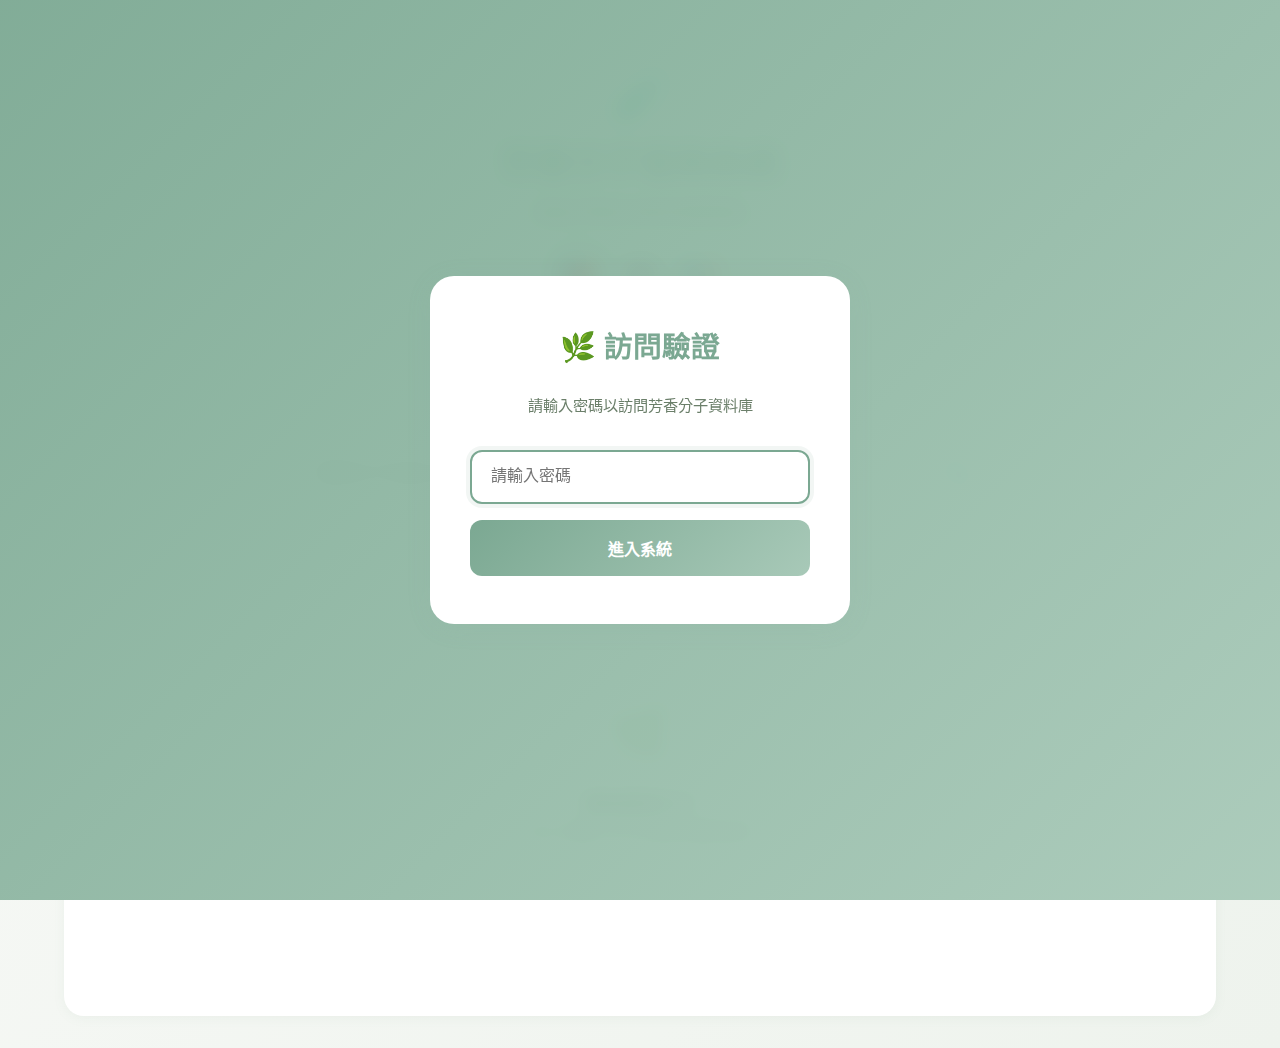
<file: index.html>
<!DOCTYPE html>
<html lang="zh-TW">
<head>
  <meta charset="UTF-8">
  <meta name="viewport" content="width=device-width, initial-scale=1.0">
  <meta name="description" content="芳香分子查詢系統 - 精油化學成分多語言對照查詢">
  <meta name="keywords" content="精油,芳香分子,化學成分,essential oils,molecules">
  <meta name="author" content="VibeCoding">
  <title>芳香分子查詢系統 | Molecule Finder</title>

  <link rel="stylesheet" href="./assets/css/style.css">
</head>
<body>
  <!-- 密碼保護覆蓋層 -->
  <div class="auth-overlay" id="authOverlay">
    <div class="auth-box">
      <h2 id="authTitle">🌿 訪問驗證</h2>
      <p id="authDescription">請輸入密碼以訪問芳香分子資料庫</p>
      <input
        type="password"
        class="auth-input"
        id="authPassword"
        placeholder="請輸入密碼"
        autocomplete="off"
      >
      <button class="auth-btn" id="authBtn">進入系統</button>
      <p class="error-message" id="authError">密碼錯誤，請重試</p>
    </div>
  </div>

  <!-- 主容器 -->
  <div class="container">
    <!-- 頭部 -->
    <header>
      <div class="logo">🧪</div>
      <h1 id="pageTitle">芳香分子查詢系統</h1>
      <p class="subtitle" id="pageSubtitle">精油化學成分多語言對照查詢</p>

      <!-- 語言切換 -->
      <div class="language-switcher">
        <button class="lang-btn active" data-lang="zh" title="繁體中文">🇹🇼</button>
        <button class="lang-btn" data-lang="en" title="English">🇬🇧</button>
        <button class="lang-btn" data-lang="fr" title="Français">🇫🇷</button>
      </div>
    </header>

    <!-- 搜尋區域 -->
    <section class="search-section">
      <div class="search-box">
        <input
          type="text"
          class="search-input"
          id="searchInput"
          placeholder="搜尋分子名稱 (支援中文、英文、法文)"
          autocomplete="off"
        >
        <span class="search-icon">🔍</span>
        <!-- 搜尋建議下拉 -->
        <div class="search-suggestions" id="searchSuggestions"></div>
      </div>
      <!-- 搜尋歷史 -->
      <div class="search-history" id="searchHistory"></div>
      <div class="search-stats" id="searchStats">共 0 筆分子資料</div>
    </section>

    <!-- 結果顯示 -->
    <section class="results-section">
      <div class="results-header" id="resultsHeader">
        <h3>搜尋結果</h3>
      </div>
      <div id="resultsContainer">
        <div class="no-results">
          <div class="no-results-icon">🌿</div>
          <h3>開始搜尋分子</h3>
          <p>在上方輸入分子名稱以開始查詢</p>
        </div>
      </div>
    </section>
  </div>

  <!-- JavaScript -->
  <script src="./assets/js/app.js"></script>
</body>
</html>
</file>
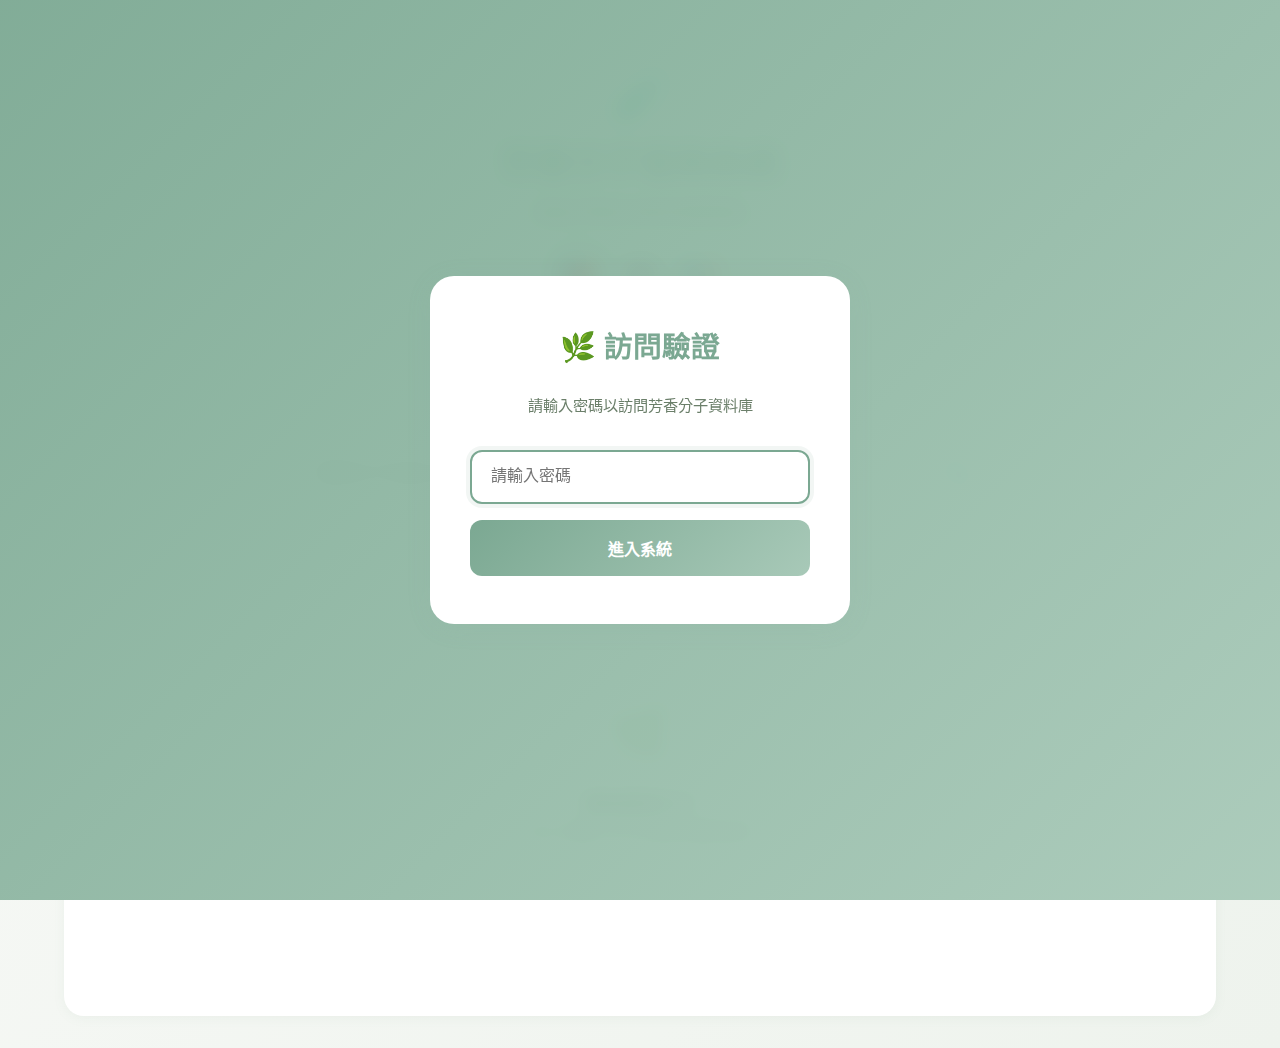
<file: admin.html>
<!DOCTYPE html>
<html lang="zh-TW">
<head>
  <meta charset="UTF-8">
  <meta name="viewport" content="width=device-width, initial-scale=1.0">
  <meta name="description" content="芳香分子查詢系統 - 資料管理介面">
  <title>資料管理 | Molecule Finder Admin</title>

  <link rel="stylesheet" href="./assets/css/style.css">
  <link rel="stylesheet" href="./assets/css/admin.css">
</head>
<body>
  <div class="admin-container">
    <!-- 頭部 -->
    <header class="admin-header">
      <a href="./index.html" class="back-link">← 返回查詢介面</a>
      <div class="logo">⚙️</div>
      <h1>資料管理系統</h1>
      <p class="subtitle">CSV 匯入與 JSON 資料管理</p>
    </header>

    <!-- 統計資訊 -->
    <section class="admin-section">
      <h2>📊 資料統計</h2>
      <div class="stats-grid">
        <div class="stat-card">
          <div class="stat-value" id="totalMolecules">0</div>
          <div class="stat-label">分子總數</div>
        </div>
        <div class="stat-card">
          <div class="stat-value" id="lastUpdated">-</div>
          <div class="stat-label">最後更新</div>
        </div>
      </div>
    </section>

    <!-- CSV 匯入 -->
    <section class="admin-section">
      <h2>📤 CSV 檔案匯入</h2>
      <p>上傳 CSV 檔案以更新分子資料庫。請確保 CSV 格式正確。</p>

      <div class="upload-area" id="uploadArea">
        <div class="upload-icon">📁</div>
        <h3>拖放 CSV 檔案至此</h3>
        <p>或點擊選擇檔案</p>
        <button class="upload-btn">選擇檔案</button>
      </div>

      <input type="file" id="csvFile" class="file-input" accept=".csv,.txt">

      <div class="file-info" id="fileInfo">
        <p><strong>檔案名稱:</strong> <span id="fileName">-</span></p>
        <p><strong>檔案大小:</strong> <span id="fileSize">-</span></p>
      </div>

      <div class="format-info">
        <h4>📝 CSV 格式要求</h4>
        <p>CSV 檔案必須包含以下欄位 (第一行為標題):</p>
        <pre>法文,英文,中文
[6]-gingérol,[6]-gingerol,[6]-薑醇
1,8-cinéole,1,8-cineole,1,8-桉油醇</pre>
        <p>注意事項:</p>
        <ul>
          <li>第一行必須是標題: 法文,英文,中文</li>
          <li>使用逗號 (,) 分隔欄位</li>
          <li>如果內容包含逗號,請用引號 "" 包起來</li>
          <li>檔案編碼請使用 UTF-8</li>
        </ul>
      </div>

      <div class="action-buttons">
        <button class="btn btn-primary" id="processBtn" disabled>
          🔄 處理 CSV
        </button>
        <button class="btn btn-outline" id="clearBtn">
          🗑️ 清除
        </button>
      </div>

      <div class="message" id="message"></div>
    </section>

    <!-- 資料預覽 -->
    <section class="admin-section" id="previewSection" style="display: none;">
      <h2>👁️ 資料預覽</h2>
      <p>顯示前 50 筆資料</p>

      <div class="data-preview">
        <table class="preview-table">
          <thead>
            <tr>
              <th>ID</th>
              <th>法文</th>
              <th>英文</th>
              <th>中文</th>
            </tr>
          </thead>
          <tbody id="previewBody">
          </tbody>
        </table>
      </div>
    </section>

    <!-- JSON 下載 -->
    <section class="admin-section">
      <h2>📥 JSON 資料下載</h2>
      <p>下載當前資料為 JSON 格式,可用於手動更新 data/molecule.json 檔案。</p>

      <div class="action-buttons">
        <button class="btn btn-secondary" id="downloadBtn" disabled>
          💾 下載 JSON
        </button>
      </div>

      <div class="format-info">
        <h4>ℹ️ 使用說明</h4>
        <p>下載 JSON 後的使用步驟:</p>
        <ol>
          <li>點擊「下載 JSON」按鈕,儲存檔案</li>
          <li>將下載的檔案重新命名為 <code>molecule.json</code></li>
          <li>替換專案中的 <code>data/molecule.json</code> 檔案</li>
          <li>重新載入查詢介面以查看更新</li>
        </ol>
        <p><strong>GitHub Pages 部署:</strong> 如果使用 GitHub Pages,需要將更新後的檔案推送到 repository。</p>
      </div>
    </section>
  </div>

  <!-- JavaScript -->
  <script src="./assets/js/admin.js"></script>
</body>
</html>
</file>
<file: assets/css/style.css>
/* 自然療癒風格 - Molecule Finder */

:root {
  /* 自然色調 */
  --primary-color: #7ba892;
  --secondary-color: #a8c9b8;
  --accent-color: #d4af7a;
  --text-dark: #3e4a3d;
  --text-light: #6b7f6a;
  --bg-light: #f9faf8;
  --bg-white: #ffffff;
  --border-color: #e0e5df;
  --shadow-soft: 0 2px 12px rgba(123, 168, 146, 0.08);
  --shadow-medium: 0 4px 24px rgba(123, 168, 146, 0.12);

  /* 字體 */
  --font-main: -apple-system, BlinkMacSystemFont, "Segoe UI", "PingFang TC", "Microsoft JhengHei", sans-serif;
  --font-mono: "SF Mono", Monaco, "Cascadia Code", monospace;
}

* {
  margin: 0;
  padding: 0;
  box-sizing: border-box;
}

body {
  font-family: var(--font-main);
  background: linear-gradient(135deg, #f9faf8 0%, #eef3ed 100%);
  color: var(--text-dark);
  min-height: 100vh;
  line-height: 1.6;
}

/* 密碼保護覆蓋層 */
.auth-overlay {
  position: fixed;
  top: 0;
  left: 0;
  width: 100%;
  height: 100%;
  background: linear-gradient(135deg, rgba(123, 168, 146, 0.95) 0%, rgba(168, 201, 184, 0.95) 100%);
  display: flex;
  align-items: center;
  justify-content: center;
  z-index: 9999;
  backdrop-filter: blur(10px);
}

.auth-box {
  background: var(--bg-white);
  padding: 3rem 2.5rem;
  border-radius: 24px;
  box-shadow: var(--shadow-medium);
  max-width: 420px;
  width: 90%;
  text-align: center;
}

.auth-box h2 {
  color: var(--primary-color);
  margin-bottom: 1.5rem;
  font-size: 1.8rem;
  font-weight: 600;
}

.auth-box p {
  color: var(--text-light);
  margin-bottom: 2rem;
  font-size: 0.95rem;
}

.auth-input {
  width: 100%;
  padding: 1rem 1.2rem;
  border: 2px solid var(--border-color);
  border-radius: 12px;
  font-size: 1rem;
  font-family: var(--font-mono);
  transition: all 0.3s ease;
  margin-bottom: 1rem;
}

.auth-input:focus {
  outline: none;
  border-color: var(--primary-color);
  box-shadow: 0 0 0 4px rgba(123, 168, 146, 0.1);
}

.auth-btn {
  width: 100%;
  padding: 1rem;
  background: linear-gradient(135deg, var(--primary-color) 0%, var(--secondary-color) 100%);
  color: white;
  border: none;
  border-radius: 12px;
  font-size: 1rem;
  font-weight: 600;
  cursor: pointer;
  transition: all 0.3s ease;
}

.auth-btn:hover {
  transform: translateY(-2px);
  box-shadow: var(--shadow-medium);
}

.auth-btn:active {
  transform: translateY(0);
}

.error-message {
  color: #d9534f;
  font-size: 0.9rem;
  margin-top: 0.5rem;
  display: none;
}

.error-message.show {
  display: block;
  animation: shake 0.4s ease;
}

@keyframes shake {
  0%, 100% { transform: translateX(0); }
  25% { transform: translateX(-8px); }
  75% { transform: translateX(8px); }
}

/* 主容器 */
.container {
  max-width: 1200px;
  margin: 0 auto;
  padding: 2rem 1.5rem;
}

/* 頭部 */
header {
  text-align: center;
  margin-bottom: 3rem;
  padding: 2rem 0;
}

.logo {
  font-size: 2.5rem;
  margin-bottom: 0.5rem;
}

h1 {
  color: var(--primary-color);
  font-size: 2.2rem;
  font-weight: 600;
  margin-bottom: 0.5rem;
}

.subtitle {
  color: var(--text-light);
  font-size: 1rem;
}

/* 語言切換 */
.language-switcher {
  display: flex;
  justify-content: center;
  gap: 0.8rem;
  margin: 1.5rem 0;
}

.lang-btn {
  width: 48px;
  height: 48px;
  padding: 0;
  background: var(--bg-white);
  border: 3px solid var(--border-color);
  border-radius: 50%;
  cursor: pointer;
  transition: all 0.3s ease;
  font-size: 1.5rem;
  display: flex;
  align-items: center;
  justify-content: center;
  line-height: 1;
}

.lang-btn.active {
  background: var(--bg-white);
  border-color: var(--primary-color);
  transform: scale(1.1);
  box-shadow: 0 0 0 4px rgba(123, 168, 146, 0.15);
}

.lang-btn:hover:not(.active) {
  border-color: var(--primary-color);
  transform: scale(1.05);
}

/* 搜尋區域 */
.search-section {
  background: var(--bg-white);
  padding: 2.5rem;
  border-radius: 20px;
  box-shadow: var(--shadow-soft);
  margin-bottom: 2rem;
}

.search-box {
  position: relative;
  max-width: 700px;
  margin: 0 auto;
}

.search-input {
  width: 100%;
  padding: 1.2rem 3.5rem 1.2rem 1.5rem;
  border: 2px solid var(--border-color);
  border-radius: 16px;
  font-size: 1.1rem;
  transition: all 0.3s ease;
}

.search-input:focus {
  outline: none;
  border-color: var(--primary-color);
  box-shadow: 0 0 0 4px rgba(123, 168, 146, 0.1);
}

.search-icon {
  position: absolute;
  right: 1.2rem;
  top: 50%;
  transform: translateY(-50%);
  color: var(--text-light);
  font-size: 1.3rem;
  pointer-events: none;
}

/* 搜尋建議下拉 */
.search-suggestions {
  position: absolute;
  top: 100%;
  left: 0;
  right: 0;
  background: var(--bg-white);
  border: 2px solid var(--border-color);
  border-top: none;
  border-radius: 0 0 16px 16px;
  max-height: 300px;
  overflow-y: auto;
  display: none;
  z-index: 100;
  box-shadow: var(--shadow-medium);
}

.search-suggestions.show {
  display: block;
}

.suggestion-item {
  padding: 0.8rem 1.2rem;
  cursor: pointer;
  transition: all 0.2s ease;
  border-bottom: 1px solid var(--border-color);
  font-size: 0.95rem;
}

.suggestion-item:last-child {
  border-bottom: none;
}

.suggestion-item:hover {
  background: var(--bg-light);
  color: var(--primary-color);
}

.suggestion-item .highlight {
  background: rgba(123, 168, 146, 0.2);
  padding: 0.1rem 0.3rem;
  border-radius: 3px;
  font-weight: 600;
}

/* 搜尋歷史 */
.search-history {
  margin-top: 1rem;
  display: none;
}

.search-history.show {
  display: block;
}

.history-title {
  font-size: 0.85rem;
  color: var(--text-light);
  margin-bottom: 0.5rem;
  display: flex;
  align-items: center;
  justify-content: space-between;
}

.clear-history {
  background: none;
  border: none;
  color: var(--accent-color);
  cursor: pointer;
  font-size: 0.85rem;
  padding: 0.2rem 0.5rem;
  border-radius: 6px;
  transition: all 0.2s ease;
}

.clear-history:hover {
  background: rgba(212, 175, 122, 0.1);
}

.history-tags {
  display: flex;
  flex-wrap: wrap;
  gap: 0.5rem;
}

.history-tag {
  background: var(--bg-light);
  color: var(--text-dark);
  padding: 0.4rem 0.8rem;
  border-radius: 20px;
  font-size: 0.85rem;
  cursor: pointer;
  transition: all 0.2s ease;
  border: 1px solid var(--border-color);
}

.history-tag:hover {
  background: var(--primary-color);
  color: white;
  border-color: var(--primary-color);
}

.search-stats {
  text-align: center;
  margin-top: 1rem;
  color: var(--text-light);
  font-size: 0.9rem;
}

/* 結果顯示 */
.results-section {
  background: var(--bg-white);
  padding: 2rem;
  border-radius: 20px;
  box-shadow: var(--shadow-soft);
  min-height: 400px;
}

.results-header {
  display: none;
}

.result-item {
  padding: 1.5rem;
  margin-bottom: 1rem;
  background: var(--bg-light);
  border-radius: 12px;
  border-left: 4px solid var(--accent-color);
  transition: all 0.3s ease;
  cursor: pointer;
}

.result-item:hover {
  transform: translateX(4px);
  box-shadow: var(--shadow-soft);
}

.result-item .molecule-id {
  color: var(--text-light);
  font-size: 0.85rem;
  font-family: var(--font-mono);
  margin-bottom: 0.5rem;
}

.result-item .molecule-names {
  display: grid;
  gap: 0.5rem;
}

.molecule-name {
  font-size: 1rem;
}

.molecule-name strong {
  color: var(--text-light);
  font-weight: 600;
  display: inline-block;
  width: 60px;
}

.molecule-name .highlight {
  background: linear-gradient(120deg, rgba(212, 175, 122, 0.3) 0%, rgba(212, 175, 122, 0.1) 100%);
  padding: 0.1rem 0.3rem;
  border-radius: 4px;
}

.no-results {
  text-align: center;
  padding: 3rem;
  color: var(--text-light);
}

.no-results-icon {
  font-size: 3rem;
  margin-bottom: 1rem;
  opacity: 0.5;
}

/* 載入動畫 */
.loading {
  display: inline-block;
  width: 20px;
  height: 20px;
  border: 3px solid var(--border-color);
  border-top-color: var(--primary-color);
  border-radius: 50%;
  animation: spin 0.8s linear infinite;
}

@keyframes spin {
  to { transform: rotate(360deg); }
}

/* RWD 響應式設計 */
@media (max-width: 768px) {
  .container {
    padding: 1.5rem 1rem;
  }

  h1 {
    font-size: 1.8rem;
  }

  .search-section {
    padding: 1.5rem;
  }

  .results-section {
    padding: 1.5rem;
  }

  .result-item {
    padding: 1rem;
  }

  .auth-box {
    padding: 2rem 1.5rem;
  }
}

@media (max-width: 480px) {
  h1 {
    font-size: 1.5rem;
  }

  .logo {
    font-size: 2rem;
  }

  .search-input {
    font-size: 1rem;
    padding: 1rem 3rem 1rem 1rem;
  }

  .language-switcher {
    flex-wrap: wrap;
  }

  .molecule-name strong {
    width: 50px;
    font-size: 0.9rem;
  }
}
</file>
<file: assets/css/admin.css>
/* Admin 管理介面樣式 */

.admin-container {
  max-width: 1000px;
  margin: 0 auto;
  padding: 2rem 1.5rem;
}

.admin-header {
  text-align: center;
  margin-bottom: 3rem;
  padding: 2rem 0;
}

.admin-header .back-link {
  display: inline-block;
  color: var(--primary-color);
  text-decoration: none;
  margin-bottom: 1rem;
  font-size: 0.9rem;
  transition: all 0.3s ease;
}

.admin-header .back-link:hover {
  color: var(--secondary-color);
}

.admin-section {
  background: var(--bg-white);
  padding: 2rem;
  border-radius: 20px;
  box-shadow: var(--shadow-soft);
  margin-bottom: 2rem;
}

.admin-section h2 {
  color: var(--primary-color);
  margin-bottom: 1rem;
  font-size: 1.5rem;
  display: flex;
  align-items: center;
  gap: 0.5rem;
}

.admin-section p {
  color: var(--text-light);
  margin-bottom: 1.5rem;
  line-height: 1.6;
}

/* 統計卡片 */
.stats-grid {
  display: grid;
  grid-template-columns: repeat(auto-fit, minmax(200px, 1fr));
  gap: 1.5rem;
  margin-bottom: 2rem;
}

.stat-card {
  background: linear-gradient(135deg, var(--primary-color) 0%, var(--secondary-color) 100%);
  color: white;
  padding: 1.5rem;
  border-radius: 16px;
  text-align: center;
}

.stat-card .stat-value {
  font-size: 2.5rem;
  font-weight: 700;
  margin-bottom: 0.5rem;
}

.stat-card .stat-label {
  font-size: 0.9rem;
  opacity: 0.9;
}

/* 檔案上傳區域 */
.upload-area {
  border: 3px dashed var(--border-color);
  border-radius: 16px;
  padding: 3rem 2rem;
  text-align: center;
  cursor: pointer;
  transition: all 0.3s ease;
  background: var(--bg-light);
  margin-bottom: 1.5rem;
}

.upload-area.dragover {
  border-color: var(--primary-color);
  background: rgba(123, 168, 146, 0.05);
}

.upload-area .upload-icon {
  font-size: 3rem;
  margin-bottom: 1rem;
}

.upload-area h3 {
  color: var(--text-dark);
  margin-bottom: 0.5rem;
}

.upload-area p {
  color: var(--text-light);
  font-size: 0.9rem;
  margin-bottom: 1rem;
}

.file-input {
  display: none;
}

.upload-btn {
  display: inline-block;
  padding: 0.8rem 1.5rem;
  background: var(--primary-color);
  color: white;
  border: none;
  border-radius: 12px;
  cursor: pointer;
  font-size: 0.95rem;
  font-weight: 600;
  transition: all 0.3s ease;
}

.upload-btn:hover {
  background: var(--secondary-color);
  transform: translateY(-2px);
}

.file-info {
  background: var(--bg-light);
  padding: 1rem;
  border-radius: 12px;
  margin-top: 1rem;
  display: none;
}

.file-info.show {
  display: block;
}

.file-info p {
  margin: 0.5rem 0;
  font-size: 0.9rem;
  color: var(--text-dark);
}

/* CSV 格式說明 */
.format-info {
  background: rgba(212, 175, 122, 0.1);
  border-left: 4px solid var(--accent-color);
  padding: 1.5rem;
  border-radius: 12px;
  margin-top: 1.5rem;
}

.format-info h4 {
  color: var(--accent-color);
  margin-bottom: 1rem;
  font-size: 1.1rem;
}

.format-info pre {
  background: white;
  padding: 1rem;
  border-radius: 8px;
  overflow-x: auto;
  font-family: var(--font-mono);
  font-size: 0.85rem;
  line-height: 1.5;
}

/* 操作按鈕 */
.action-buttons {
  display: flex;
  gap: 1rem;
  flex-wrap: wrap;
  margin-top: 1.5rem;
}

.btn {
  padding: 1rem 1.5rem;
  border: none;
  border-radius: 12px;
  font-size: 1rem;
  font-weight: 600;
  cursor: pointer;
  transition: all 0.3s ease;
  display: inline-flex;
  align-items: center;
  gap: 0.5rem;
}

.btn-primary {
  background: linear-gradient(135deg, var(--primary-color) 0%, var(--secondary-color) 100%);
  color: white;
}

.btn-secondary {
  background: var(--accent-color);
  color: white;
}

.btn-outline {
  background: white;
  border: 2px solid var(--border-color);
  color: var(--text-dark);
}

.btn:hover {
  transform: translateY(-2px);
  box-shadow: var(--shadow-medium);
}

.btn:disabled {
  opacity: 0.5;
  cursor: not-allowed;
  transform: none;
}

/* 資料預覽 */
.data-preview {
  margin-top: 2rem;
  max-height: 400px;
  overflow-y: auto;
}

.preview-table {
  width: 100%;
  border-collapse: collapse;
  font-size: 0.9rem;
}

.preview-table th {
  background: var(--primary-color);
  color: white;
  padding: 0.8rem;
  text-align: left;
  font-weight: 600;
  position: sticky;
  top: 0;
  z-index: 10;
}

.preview-table td {
  padding: 0.8rem;
  border-bottom: 1px solid var(--border-color);
}

.preview-table tr:hover {
  background: var(--bg-light);
}

/* 訊息提示 */
.message {
  padding: 1rem 1.5rem;
  border-radius: 12px;
  margin-top: 1rem;
  display: none;
  animation: slideIn 0.3s ease;
}

.message.show {
  display: block;
}

.message.success {
  background: rgba(123, 168, 146, 0.1);
  border-left: 4px solid var(--primary-color);
  color: var(--primary-color);
}

.message.error {
  background: rgba(217, 83, 79, 0.1);
  border-left: 4px solid #d9534f;
  color: #d9534f;
}

.message.warning {
  background: rgba(212, 175, 122, 0.1);
  border-left: 4px solid var(--accent-color);
  color: var(--accent-color);
}

@keyframes slideIn {
  from {
    opacity: 0;
    transform: translateY(-10px);
  }
  to {
    opacity: 1;
    transform: translateY(0);
  }
}

/* 進度條 */
.progress-bar {
  width: 100%;
  height: 6px;
  background: var(--border-color);
  border-radius: 10px;
  overflow: hidden;
  margin-top: 1rem;
  display: none;
}

.progress-bar.show {
  display: block;
}

.progress-fill {
  height: 100%;
  background: linear-gradient(90deg, var(--primary-color) 0%, var(--secondary-color) 100%);
  width: 0%;
  transition: width 0.3s ease;
}

/* RWD */
@media (max-width: 768px) {
  .admin-container {
    padding: 1.5rem 1rem;
  }

  .admin-section {
    padding: 1.5rem;
  }

  .upload-area {
    padding: 2rem 1rem;
  }

  .action-buttons {
    flex-direction: column;
  }

  .btn {
    width: 100%;
    justify-content: center;
  }

  .stats-grid {
    grid-template-columns: 1fr;
  }
}
</file>
